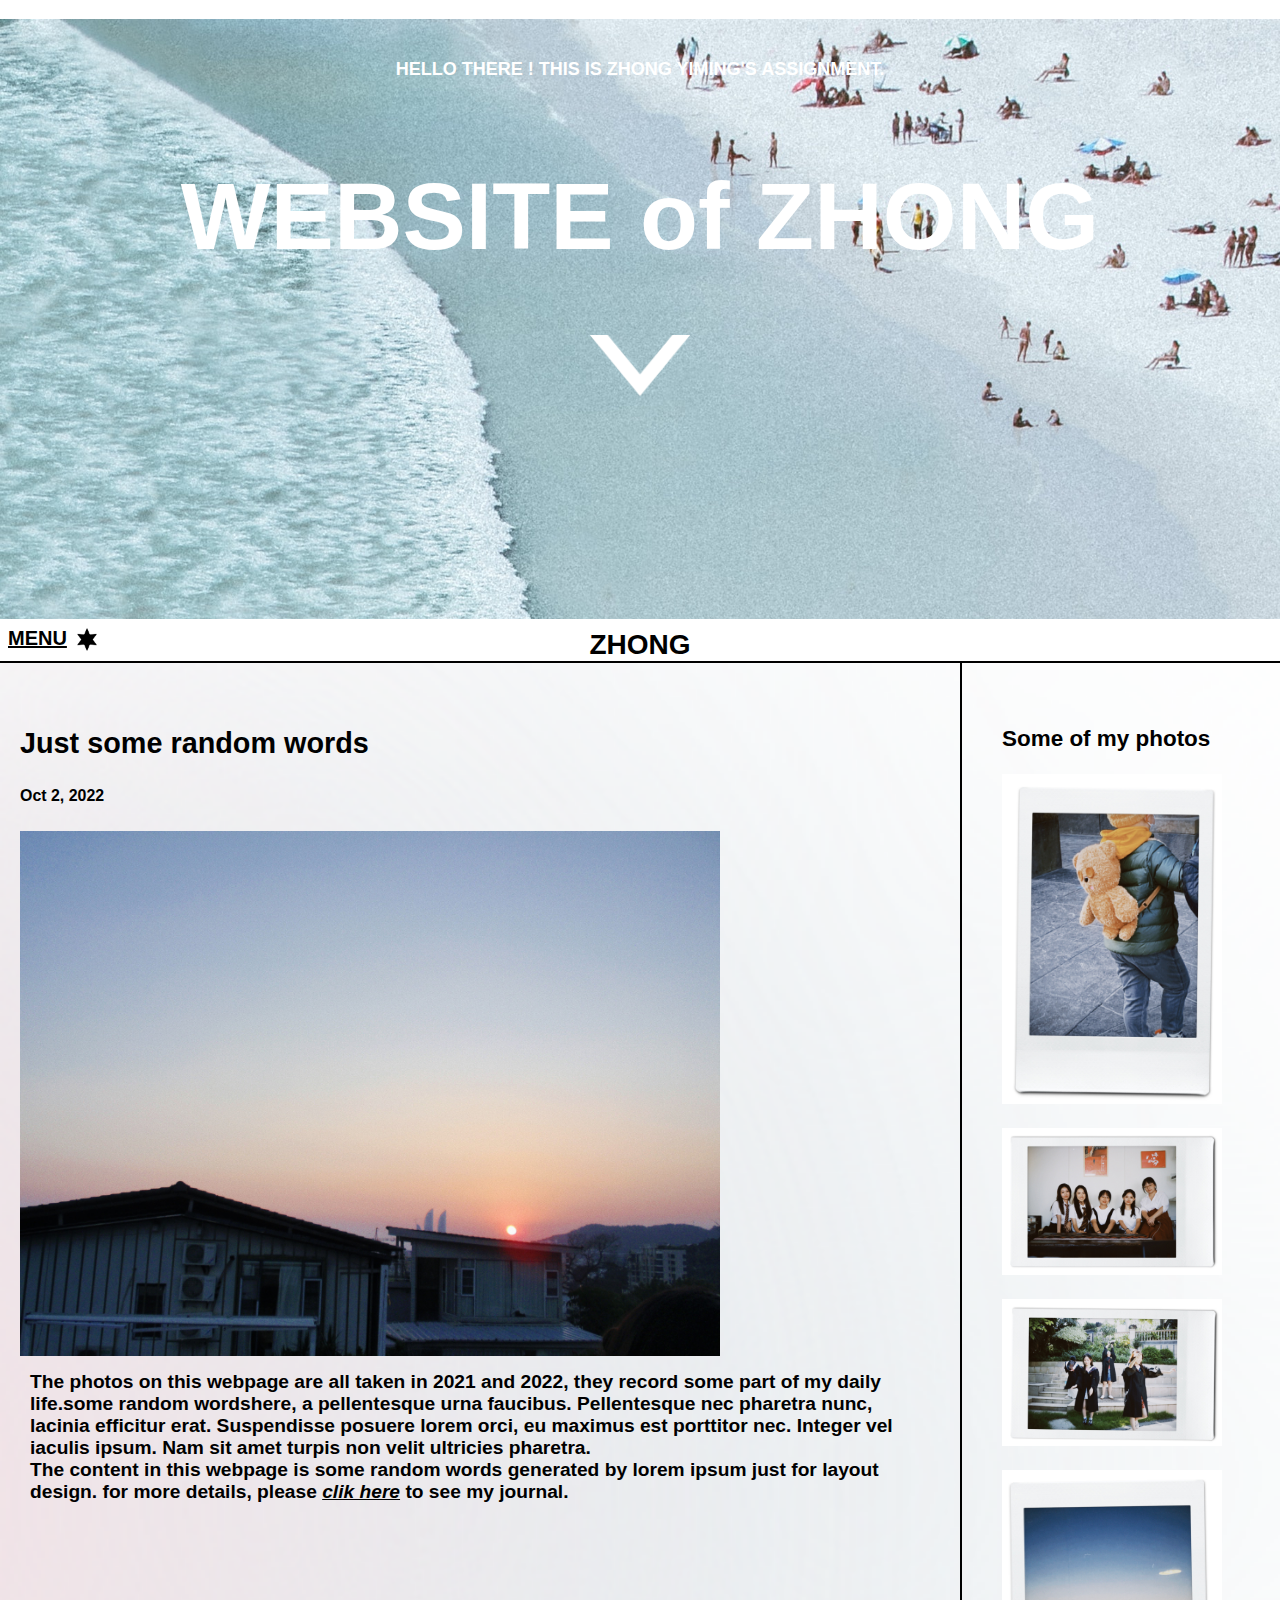
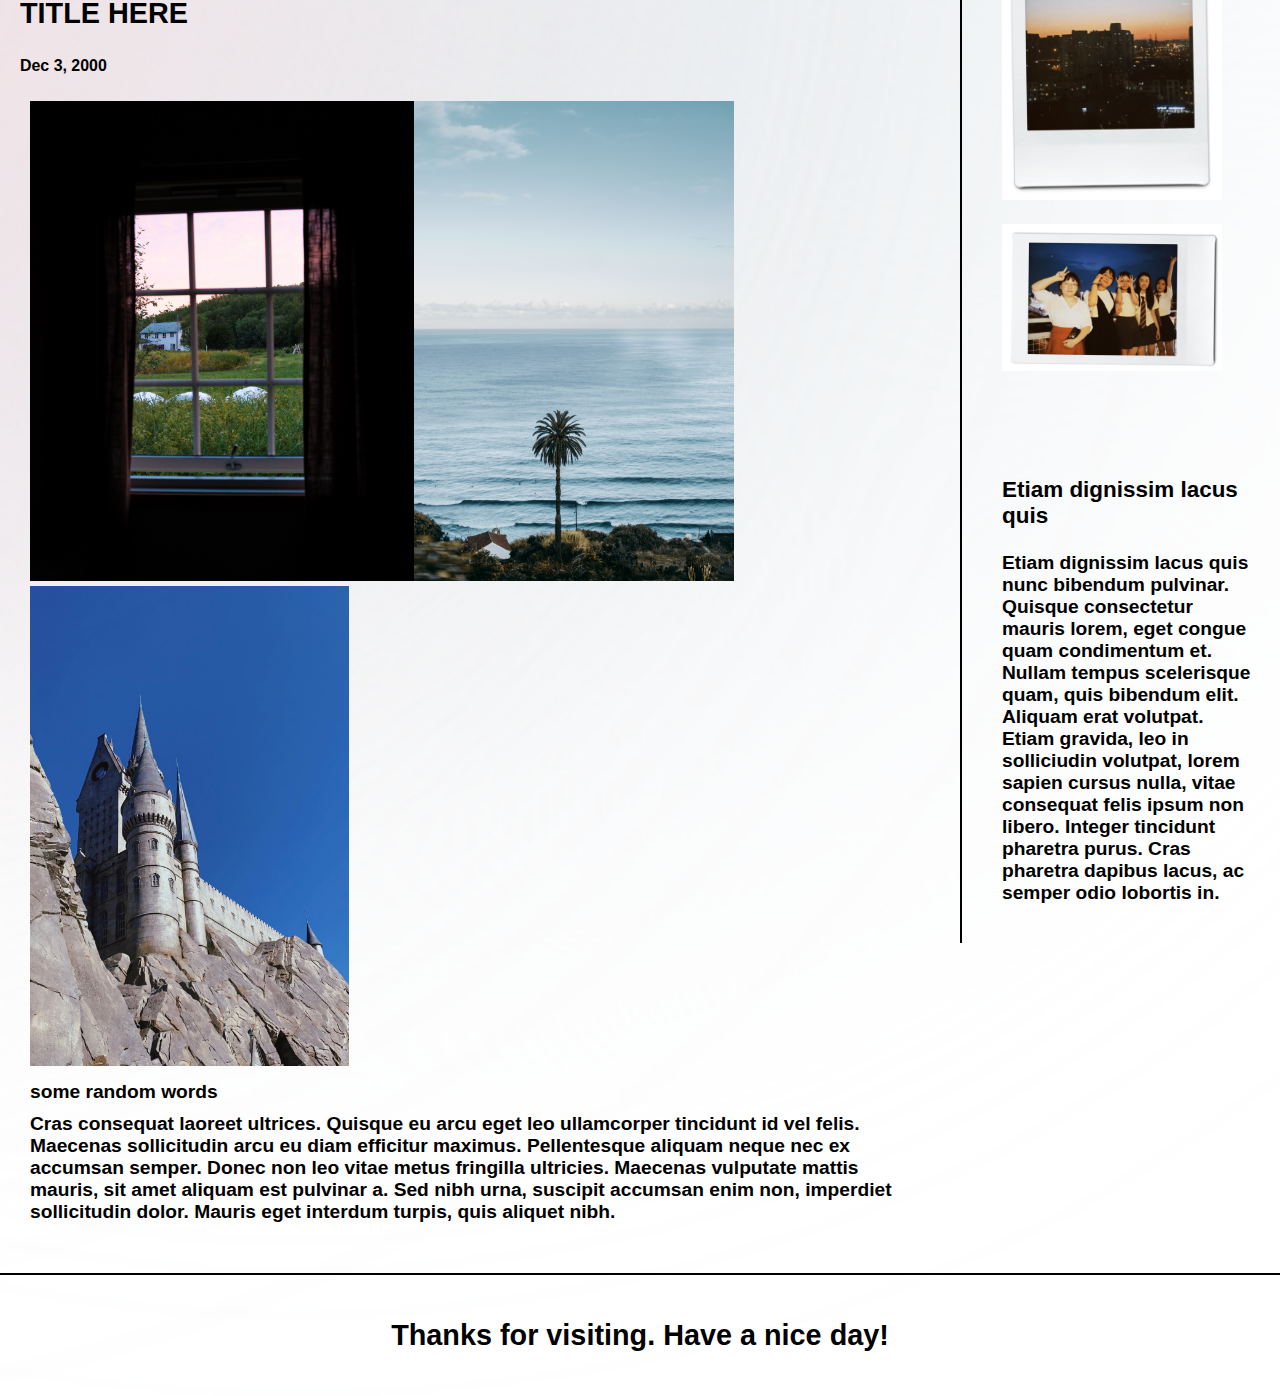
<file: index.html>
<!DOCTYPE html>
<html lang="en">

<head>
  <meta charset="UTF-8">
  <meta http-equiv="X-UA-Compatible" content="IE=edge">
  <meta name="viewport" content="width=>, initial-scale=1.0">
  <title>Document</title>
  <link rel="stylesheet" type="text/css" href="style.css"/>
  <style>

    /* header overall */
    #header {
      background-image: url(images/sea\ 2.jpg);
      height: 600px;
      background-position-x: center;
      background-size: cover;
      color: #ffffff;
      font-family: Arial, Helvetica, sans-serif;
      text-align: center;
      margin: 0;
    }

    /* text in header part */
    #welcome {
      font-size: 18px;
    }
    #zhongyiming {
      font-size: 95px;
      padding: 5%;
      margin: 0;
    }
    .arrow {
      align-content: center;

    }

    /* columns */
    /* Left column */
    .leftcolumn {
      float: left;
      width: 75%;
    }

    /* Right column */
    .rightcolumn {
      float: left;
      width: 25%;
      border-left: solid 2px #000000;
      padding-left: 20px;
    }

    /* images */
    .row>img {
      width: 100%;
      padding: 5px;
      margin: 10px;
    }

    #castle #country {
      float: left;
    }

    /* use card for layout */
    .card {
      padding: 20px;
      margin-top: 20px;
      vertical-align: middle;
    }

    .card>img {
      padding: 10px;
    }

    /* floats*/
    .row:after {
      content: "";
      display: table;
      clear: both;
    }

    .leftcolumn>.card>p {
      margin: 10px;
    }

    /* Footer */
    .footer {
      padding: 20px;
      text-align: center;
      margin-top: 20px;
      border-top: solid 2px #000000;
    }


    /* Responsive layout */
    @media screen and (max-width: 800px) {

      .leftcolumn,
      .rightcolumn {
        width: 100%;
        padding: 0;
      }
    }

    /* Responsive layout  */
    @media screen and (max-width: 400px) {
      .topnav a {
        float: none;
        width: 100%;
      }
    }
  </style>
</head>

<body>

  <div id="header">
    <p> </p><br>
    <p id="welcome">HELLO THERE ! THIS IS ZHONG YIMING'S ASSIGNMENT.</p>
    <p id="zhongyiming">WEBSITE of ZHONG</p><img src="images/arrow.png" width="100px">

  </div>

  <div class="main">
    <div class="sticky">
      <span class="dropdown">
        <button class="dropbtn">MENU<img src="images/star.jpg" width="20px" id="star"></button>
        <div class="dropdown-content">
          <ul>

            <li><a href="assignment2.html"> Assignment02 &nbsp;→</a></li><br>
            <li><a href="assignment3.html"> Assignment03 &nbsp;→</a></li><br>
            <li><a href="assignment4.html"> Assignment04 &nbsp;→</a></li><br>
            <li><a href="assignment5.html"> Assignment05 &nbsp;→</a></li>
          </ul>
        </div>
      </span>
      <span id="zhong">ZHONG</span>
    </div>

    <div class="row">
      <div class="leftcolumn">
        <div class="card">
          <h2>Just some random words</h2>
          <h5>Oct 2, 2022</h5>
          <div><img src="images/sun.JPG" width="700px" id="castle"></div>
          <p>The photos on this webpage are all taken in 2021 and 2022, they record some part of my daily life.some
            random wordshere, a pellentesque urna faucibus. Pellentesque nec pharetra nunc, lacinia efficitur erat.
            Suspendisse posuere lorem orci, eu maximus est porttitor nec. Integer vel iaculis ipsum. Nam sit amet turpis
            non velit ultricies pharetra. <br>
            The content in this webpage is some random words generated by lorem ipsum just for layout design.
            for more details, please <a href="https://hkdesign.org/my-first-html-assignment/" ><b><i><u>clik here</u></i></b></a> to see my journal.
          </p>
        </div>
        <div class="card">
          <h2>TITLE HERE</h2>
          <h5>Dec 3, 2000</h5>
          <p><img src="images/country.jpg" height="480px" id="country"><img src="images/tree.jpg" height="480px"><img
              src="images/castle.jpg" height="480px"></p>
          <p>some random words</p>
          <p>Cras consequat laoreet ultrices. Quisque eu arcu eget leo ullamcorper tincidunt id vel felis. Maecenas
            sollicitudin arcu eu diam efficitur maximus. Pellentesque aliquam neque nec ex accumsan semper. Donec non
            leo vitae metus fringilla ultricies. Maecenas vulputate mattis mauris, sit amet aliquam est pulvinar a. Sed
            nibh urna, suscipit accumsan enim non, imperdiet sollicitudin dolor. Mauris eget interdum turpis, quis
            aliquet nibh. </p>
        </div>
      </div>
      <div class="rightcolumn">

        <div class="card">
          <h3>Some of my photos</h3>
          <div>
            <p><img src="images/bear1.JPG" width="220px"></p>
          </div>
          <div>
            <p><img src="images/family.JPG" width="220px"></p>
          </div>
          <div>
            <p><img src="images/grad2.JPG" width="220px"></p>
          </div>
          <div>
            <p><img src="images/windowsun.JPG" width="220px"></p>
          </div>
          <div>
            <p><img src="images/night.JPG" width="220px"></p>
          </div>
        </div>
        <div class="card">
          <h3>Etiam dignissim lacus quis</h3>
          <p>Etiam dignissim lacus quis nunc bibendum pulvinar. Quisque consectetur mauris lorem, eget congue quam
            condimentum et. Nullam tempus scelerisque quam, quis bibendum elit. Aliquam erat volutpat. Etiam gravida,
            leo in solliciudin volutpat, lorem sapien cursus nulla, vitae consequat felis ipsum non libero. Integer
            tincidunt pharetra purus. Cras pharetra dapibus lacus, ac semper odio lobortis in. </p>
        </div>
      </div>
    </div>

    <div class="footer">
      <h2>Thanks for visiting. Have a nice day!</h2>
    </div>

</body>

</html>
</file>
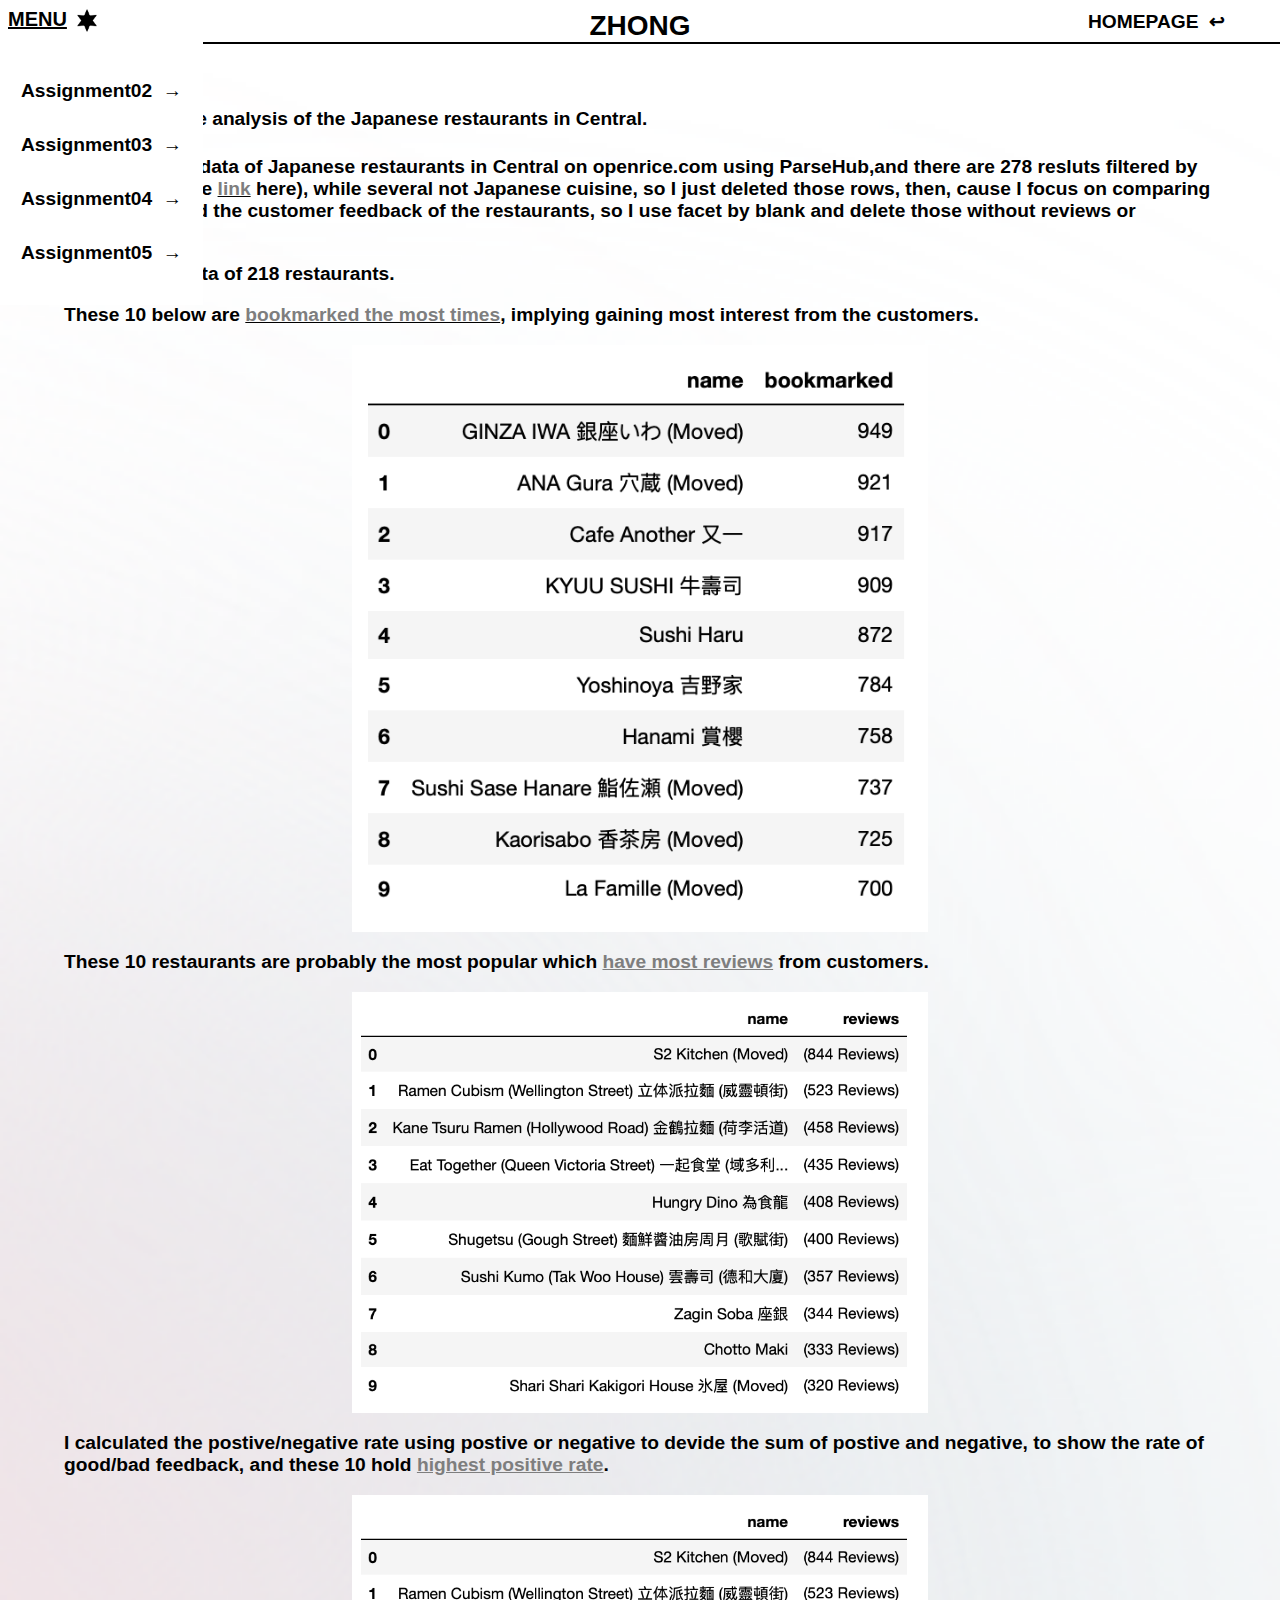
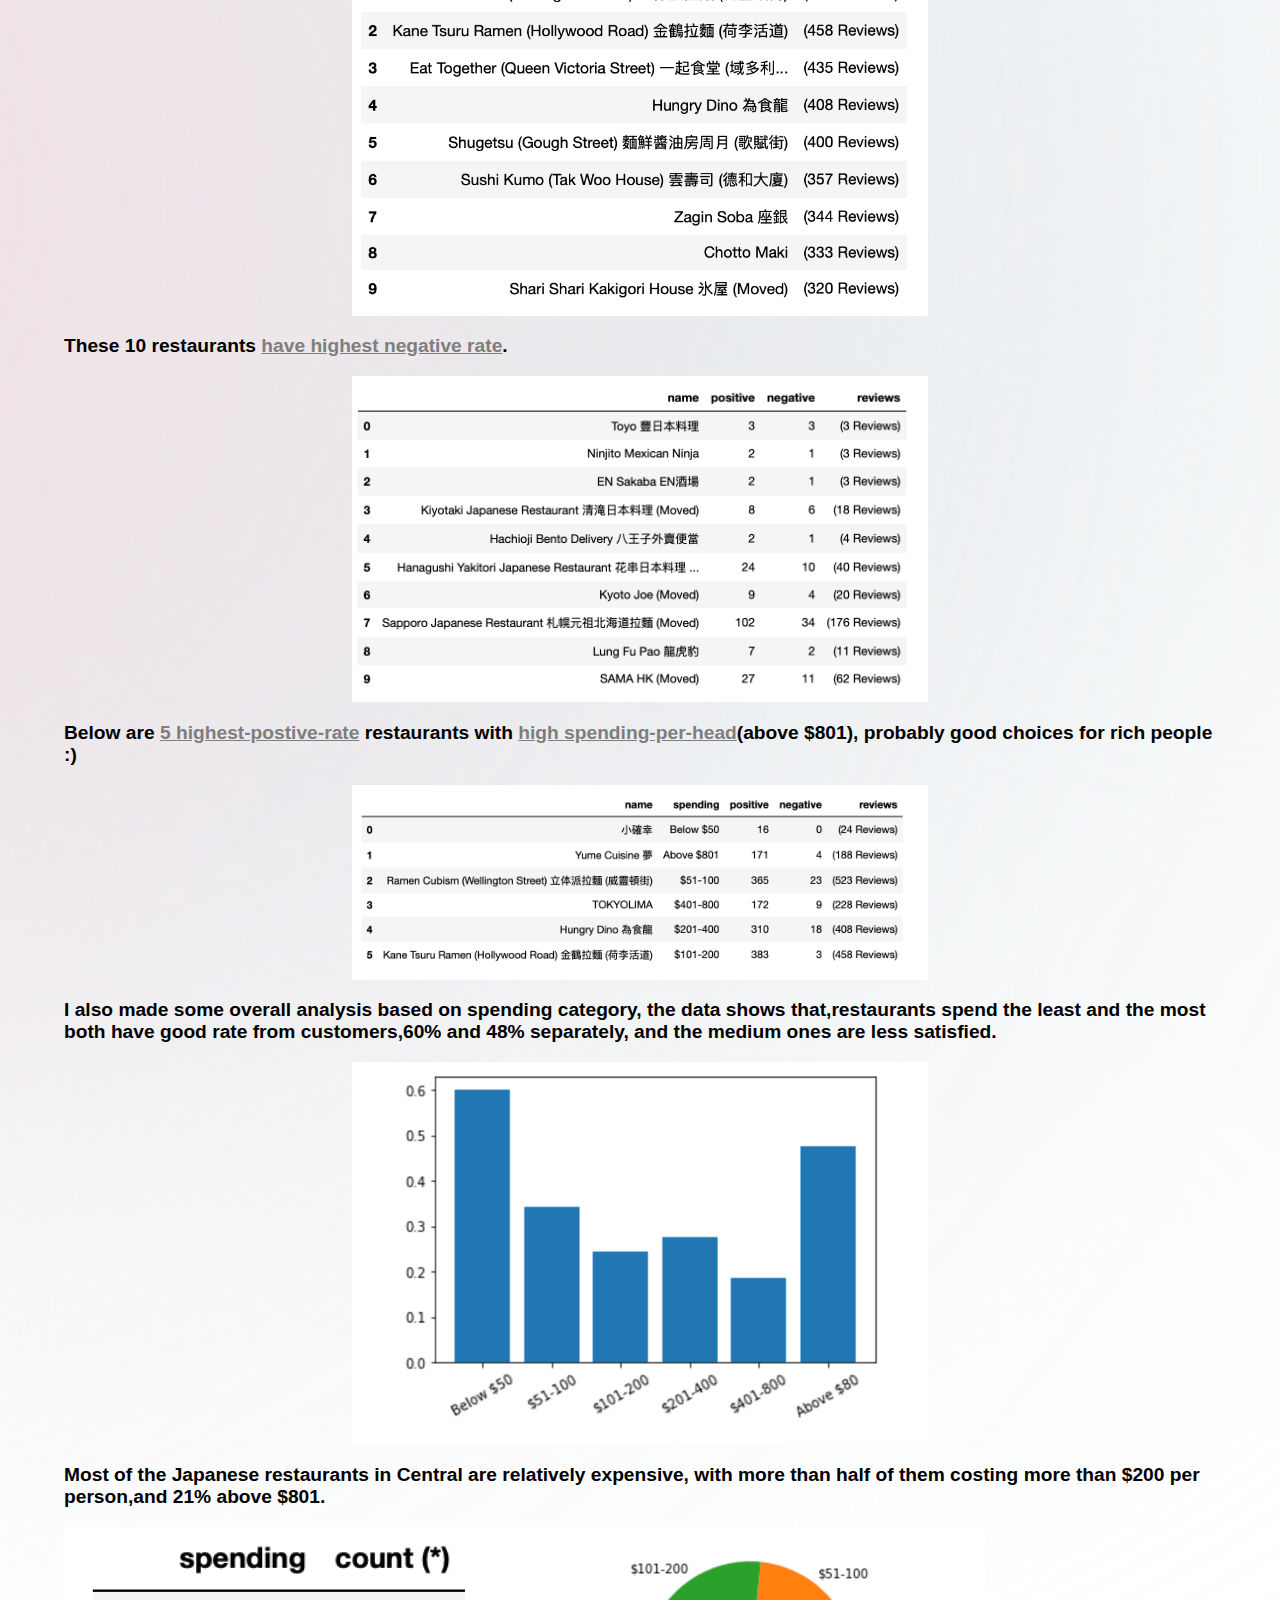
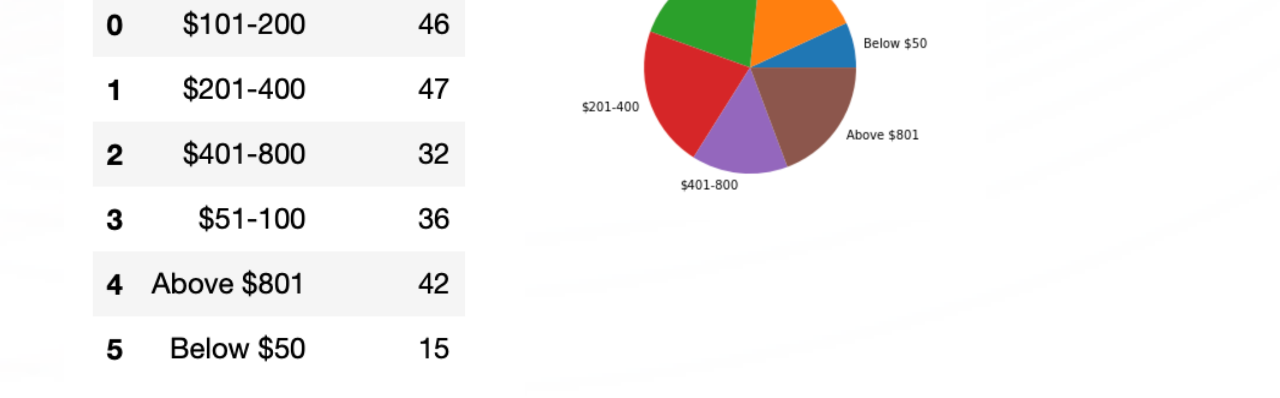
<file: assignment2.html>
<!DOCTYPE html>
<html lang="en">
<head>
    <meta charset="UTF-8">
    <meta http-equiv="X-UA-Compatible" content="IE=edge">
    <meta name="viewport" content="width=, initial-scale=1.0">
    <title>Document</title>
    <style>
      #maincontent>img {
        width: 50%;
        display: block;
        margin: 0 auto;
      }
      #maincontent {
        margin: 5%;
      }
      #pie {
        justify-content: center;
      }
      #pie>img {
        width: 40%;
        float: left;
        display: inline;
      }
      b {
        color: #7e7e7e;
      }
    </style>
    <link rel="stylesheet" type="text/css" href="style.css"/>
</head>
<body>
    <div class="main">
        <div class="sticky">

          <span class="dropdown">
            <button  class="dropbtn">MENU<img src="images/star.jpg" width="20px" id="star"></button>
    
    
            <div class="dropdown-content">
              <ul>
                <li><a href="assignment2.html"> Assignment02 &nbsp;→</a></li><br>
                <li><a href="assignment3.html"> Assignment03 &nbsp;→</a></li><br>
                <li><a href="assignment4.html"> Assignment04 &nbsp;→</a></li><br>
                <li><a href="assignment5.html"> Assignment05 &nbsp;→</a></li>
              </ul>
            </div>
            
          </span>
          <span id="zhong">ZHONG</span>
          <span><a href="index.html" id="homepage">HOMEPAGE &nbsp;↩</a> </span>
        </div> 
<div id="maincontent">
    <h4>This is a simple analysis of the Japanese restaurants in Central.</h4>
    <p>I scrapped the data of Japanese restaurants in Central on openrice.com using ParseHub,and there are 278 resluts filtered by the website (see <a href="https://www.openrice.com/en/hongkong/restaurants?cuisineId=2009&districtId=1003"><u><b >link</b></u></a> here), while several not Japanese cuisine, so I just deleted those rows, then, cause I focus on comparing the reviews and the customer feedback of the restaurants, so I use facet by blank and delete those without reviews or feedback.
    <p>At last, I got data of 218 restaurants.</p>
      
      <p>These 10 below are <u><b>bookmarked the most times</b></u>, implying gaining most interest from the customers. </p>
      <img src="images/tb/topbookmarked.png">
      <p>These 10 restaurants are probably the most popular which <b><u>have most reviews</u></b> from customers. </p>
      <img src="images/tb/topreviews.png">
      <p>I calculated the postive/negative rate using postive or negative to devide the sum of postive and negative, to show the rate of good/bad feedback, and these 10 hold <b><u>highest positive rate</u></b>. </p>
      <img src="images/tb/topreviews.png">
      <p>These 10 restaurants <b><u>have highest negative rate</u></b>.</p>
      <img src="images/tb/topnegative.png">
      <p>Below are <b><u>5 highest-postive-rate</u></b> restaurants with <b><u>high spending-per-head</u></b>(above $801), probably good choices for rich people :)</p>
      <img src="images/tb/topratedspending.png">
      <p>I also made some overall analysis based on spending category, the data shows that,restaurants spend the least and the most both have good rate from customers,60% and 48% separately, and the medium ones are less satisfied.</p>
      <img src="images/tb/avgrate.png">
      <p>Most of the Japanese restaurants in Central are relatively expensive, with more than half of them costing more than $200 per person,and 21% above $801. </p>
      <div id="pie"><img src="images/tb/pietb.png"><img src="images/tb/pie.png"></div>
    </div>

</body>
</html>
</file>
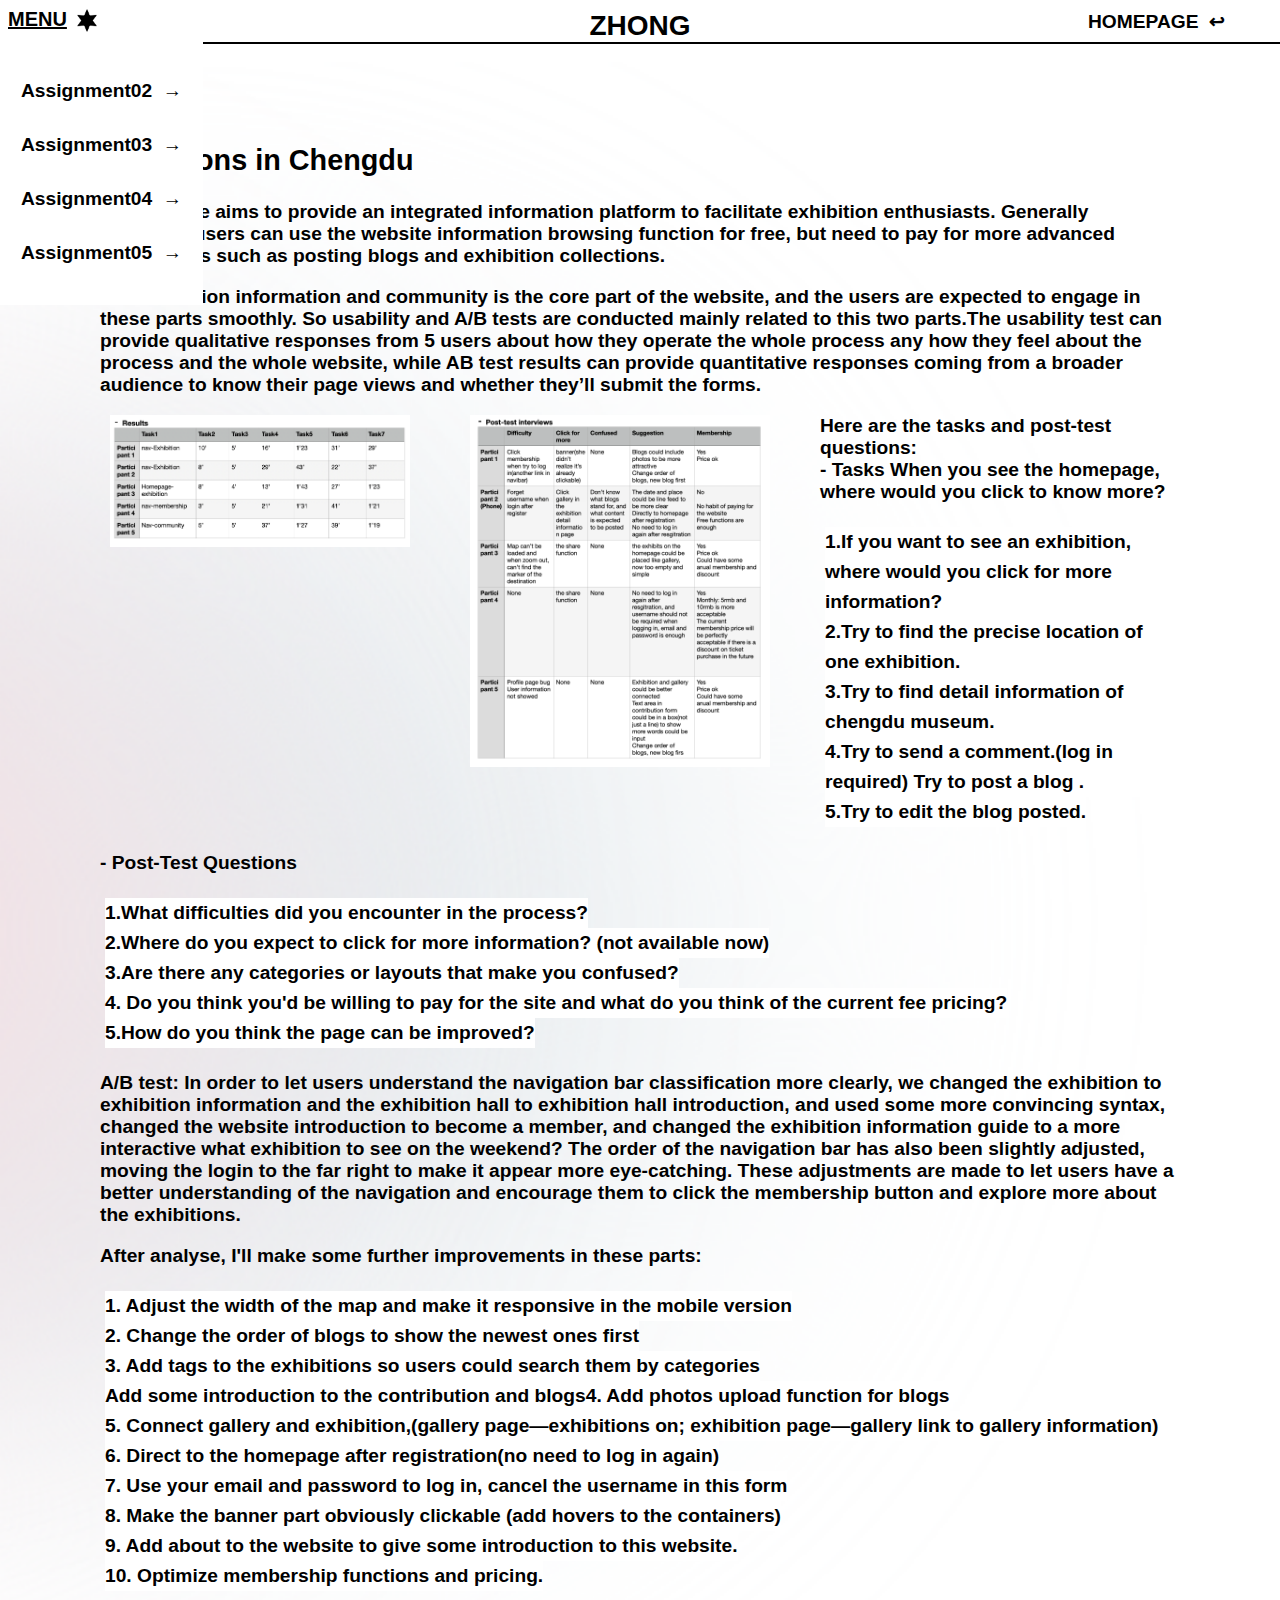
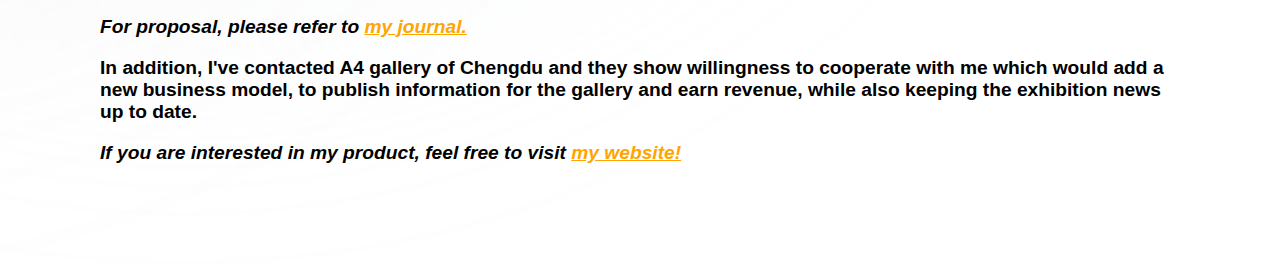
<file: assignment5.html>
<!DOCTYPE html>
<html lang="en">
<head>
    <meta charset="UTF-8">
    <meta http-equiv="X-UA-Compatible" content="IE=edge">
    <meta name="viewport" content="width=, initial-scale=1.0">
    <title>Document</title>
    <link rel="stylesheet" type="text/css" href="style.css"/>
    <style>
      .art {
      float: left;
      margin-right: 50px;
      margin-left: 10px;
    }
    .words {
      margin: 100px
    }
    </style>
</head>
<body>
    <div class="main">
        <div class="sticky">
          
    
    
          <span class="dropdown">
            <button  class="dropbtn">MENU<img src="images/star.jpg" width="20px" id="star"></button>
    
    
            <div class="dropdown-content">
              <ul>
                <li><a href="assignment2.html"> Assignment02 &nbsp;→</a></li><br>
                <li><a href="assignment3.html"> Assignment03 &nbsp;→</a></li><br>
                <li><a href="assignment4.html"> Assignment04 &nbsp;→</a></li><br>
                <li><a href="assignment5.html"> Assignment05 &nbsp;→</a></li>
              </ul>
            </div>
            
          </span>
          
          
          
          <span id="zhong">ZHONG</span>
          <span><a href="index.html" id="homepage">HOMEPAGE &nbsp;↩</a> </span>
        </div> 
        <div class = "words">
          <h2>Exhibtions in Chengdu</h2>
          
          <p>The website aims to provide an integrated information platform to facilitate exhibition enthusiasts.
            Generally speaking, users can use the website information browsing function for free, but need to pay for more advanced experiences such as posting blogs and exhibition collections.</p>
            <p>The exhibition information and community is the core part of the website, and the users are expected to engage in these parts smoothly. So usability and A/B tests are conducted mainly related to this two parts.The usability test can provide qualitative responses from 5 users about how they operate the whole process any how they feel about the process and the whole website, while AB test results can provide quantitative responses coming from a broader audience to know their page views and whether they’ll submit the forms.</p>
            <img src="images/figure1.jpg" width="300px" class="art">
            <img src="images/figure2.jpg" width="300px" class="art">
            <p><b>Here are the tasks and post-test questions:</b>
            <br>- Tasks
            When you see the homepage, where would you click to know more?
            <ul>
            <li>1.If you want to see an exhibition, where would you click for more information?</li>
            <li>2.Try to find the precise location of one exhibition.</li>
            <li>3.Try to find detail information of chengdu museum.</li>
            <li>4.Try to send a comment.(log in required)
              Try to post a blog .</li>
            <li>5.Try to edit the blog posted.</li>
          </ul>
            - Post-Test Questions 
            <ul>
              <li>1.What difficulties did you encounter in the process?</li>
              <li>2.Where do you expect to click for more information? (not available now)</li>
              <li>3.Are there any categories or layouts that make you confused?</li>
              <li>4. Do you think you'd be willing to pay for the site and what do you think of the current fee pricing?</li>
              <li>5.How do you think the page can be improved?</li>
            </ul>
            </p>
           
            <p><b>A/B test:<b>
            In order to let users understand the navigation bar classification more clearly, we changed the exhibition to exhibition information and the exhibition hall to exhibition hall introduction, and used some more convincing syntax, changed the website introduction to become a member, and changed the exhibition information guide to a more interactive what exhibition to see on the weekend?
            The order of the navigation bar has also been slightly adjusted, moving the login to the far right to make it appear more eye-catching.
            These adjustments are made to let users have a better understanding of the navigation and encourage them to click the membership button and explore more about the exhibitions.</p>
            <p>After analyse, I'll make some further improvements in these parts:</p>
            <ul>
              <li>1. Adjust the width of the map and make it responsive in the mobile version
              </li>
              <li>2. Change the order of blogs to show the newest ones first</li>
              <li>3. Add tags to the exhibitions so users could search them by categories</li>
              <li>Add some introduction to the contribution and blogs</lil>
                <li>4. Add photos upload function for blogs</li>
                <li>5. Connect gallery and exhibition,(gallery page—exhibitions on; exhibition page—gallery link to gallery information)</li>
                <li>6. Direct to the homepage after registration(no need to log in again)
                </li>
                <li>7. Use your email and password to log in, cancel the username in this form</li>
                <li>8. Make the banner part obviously clickable (add hovers to the containers)
                </li>
                <li>9. Add about to the website to give some introduction to this website.
                </li>
                <li>10. Optimize membership functions and pricing.
                </li>


            </ul>

            <div>
            <i><p>For proposal, please refer to <a href="https://hkdesign.org/the-tests-do-find-problems/" style="color: orange"><u><b>my journal.</b></u></a></p></i>
            <p>In addition, I've contacted A4 gallery of Chengdu and they show willingness to cooperate with me which would add a new business model, to publish information for the gallery and earn revenue, while also keeping the exhibition news up to date.</p>
            <i><p>If you are interested in my product, feel free to visit <a href="http://yasminzzz.pythonanywhere.com/" style="color:orange"><u><b>my website!</b></u></a></p></i>
        
       
    
      </div>


     
</body>
</html>
</file>
<file: style.css>
* {
    box-sizing: border-box;
  }

  body {
    font-family: 'Trebuchet MS', 'Lucida Sans Unicode', 'Lucida Grande', 'Lucida Sans', Arial, sans-serif;
    font-weight: 900;
    font-size: larger;
    background-image: url(images/bg.png);
    background-repeat: repeat-y;
    background-size: cover;
    margin: 0;
  }
/* navigation bar related */
li a:hover {
    background-color: #000000;
    color: white;
  }

  li {
    list-style-type: none;
    justify-content: center;
    background-color: #ffffff;
    line-height: 30px;
    padding-left: 0;
    float: left;
  }

  a {
    text-decoration: none;
    color: #000000;
  }

  /* Dropdown menu */
  .dropbtn {
    background-color: #ffffff;
    color: #000000;
    padding: 8px;
    font-size: 20px;
    font-family: 'Lucida Sans', 'Lucida Sans Regular', 'Lucida Grande', 'Lucida Sans Unicode', Geneva, Verdana, sans-serif;
    border: none;
    font-weight: 900;
    text-decoration: underline;
    overflow: hidden;
    z-index: 5;
    display: inline;
    vertical-align: middle;
  }

  .dropdown {
    display: block;
  }

  /* Dropdown Content (Hidden) */
  ul {
    overflow: hidden;
    padding: 5px;
  }
  .dropdown-content {
    display: none;
    background-color: #ffffff;
    position: absolute;
    z-index: 1;
  }
  /* Links of menu */
  .dropdown-content a {
    color: black;
    padding: 12px 16px;
    text-decoration: none;
    display: block;
  }
  /* Hover setting */
  .dropdown-content a:hover {
    background-color: #000000
  }
  /* Show menu  */
  .dropdown:hover .dropdown-content {
    display: block;
  }
  /* sticky */
  div.sticky {
    position: -webkit-sticky;
    position: sticky;
    top: 0;
    background-color: #ffffff;
    border-bottom: 2px solid black;
    display: grid;
    grid-auto-flow: column;
    grid-template-columns: 15% 70%;
  }

  /* conhtent in sticky bar */
  #zhong {
    font-size: 28px;
    ;
    font-family: Arial, Helvetica, sans-serif;
    margin-top: 10px;
    vertical-align: middle;
    text-align: center;

  }
  #star {
    margin-left: 10px;
    vertical-align: middle;
  }
  .z1 {
    position: absolute;
    vertical-align: middle;
    padding: 10px;
    margin-top: 30px;
  }
  #homepage {
    display: block;
    margin-top: 10px;
  }
</file>
